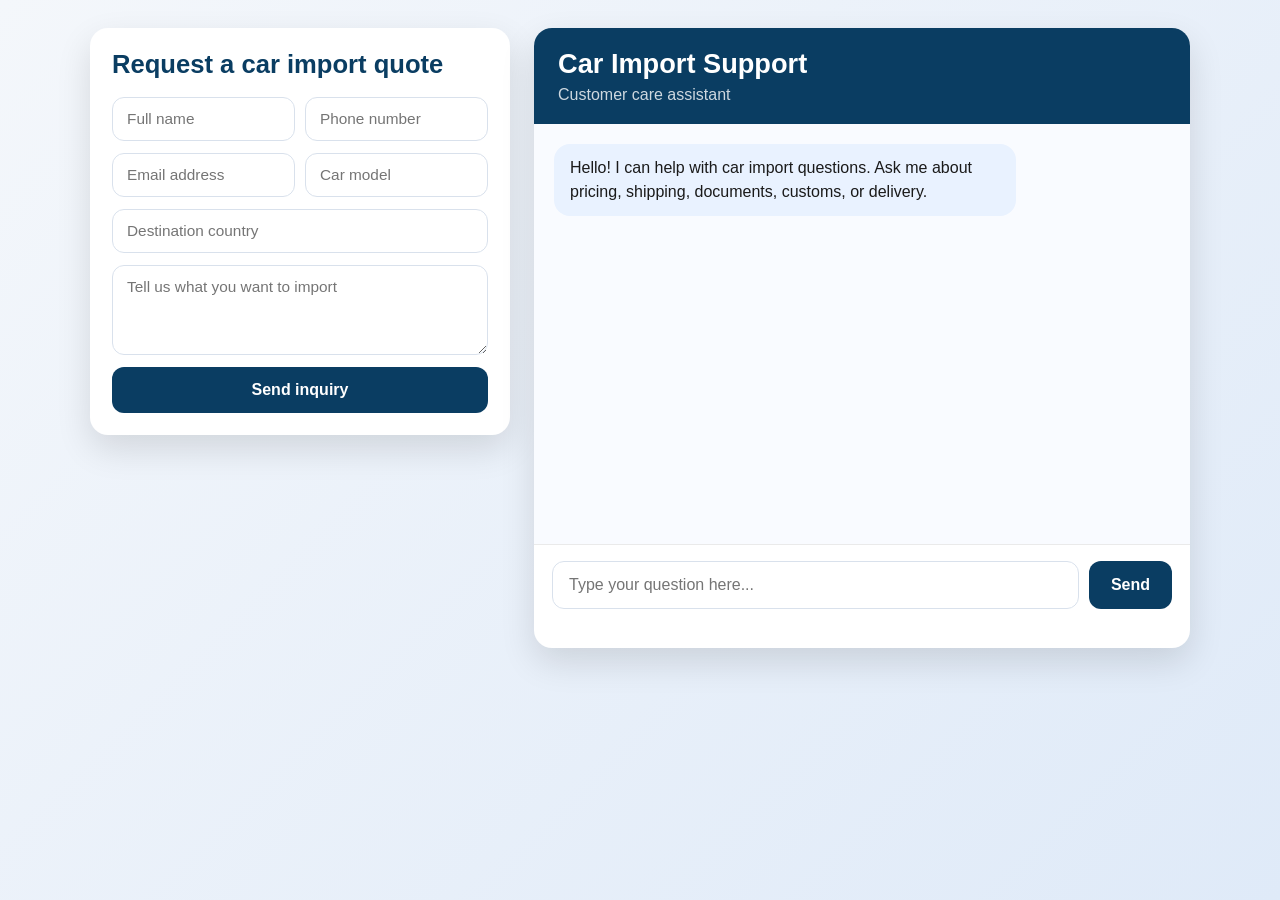
<file: index.html>
<!DOCTYPE html>
<html lang="en">
  <head>
    <meta charset="UTF-8" />
    <meta name="viewport" content="width=device-width, initial-scale=1.0" />
    <title>Car Import Customer Care</title>
    <link rel="stylesheet" href="assets/styles.css" />
  </head>
  <body>
    <div class="page-shell">
      <section class="lead-panel">
        <h2>Request a car import quote</h2>
        <form id="leadForm" class="lead-form">
          <div class="field-row">
            <input type="text" name="name" placeholder="Full name" required />
            <input type="tel" name="phone" placeholder="Phone number" required />
          </div>

          <div class="field-row">
            <input type="email" name="email" placeholder="Email address" required />
            <input type="text" name="car_model" placeholder="Car model" required />
          </div>

          <div class="field-row single">
            <input type="text" name="country" placeholder="Destination country" required />
          </div>

          <textarea name="message" rows="3" placeholder="Tell us what you want to import"></textarea>
          <button type="submit">Send inquiry</button>
        </form>
      </section>

      <div class="chat-wrapper">
        <header class="chat-header">
          <div>
            <h1>Car Import Support</h1>
            <p>Customer care assistant</p>
          </div>
        </header>

        <main class="chat-window" id="chatWindow">
          <div class="message bot">
            <p>Hello! I can help with car import questions. Ask me about pricing, shipping, documents, customs, or delivery.</p>
          </div>
        </main>

        <form id="chatForm" class="chat-form">
          <input
            id="userInput"
            type="text"
            placeholder="Type your question here..."
            autocomplete="off"
            required
          />
          <button type="submit">Send</button>
        </form>
      </div>
    </div>

    <script src="assets/app.js"></script>
  </body>
</html>
</file>
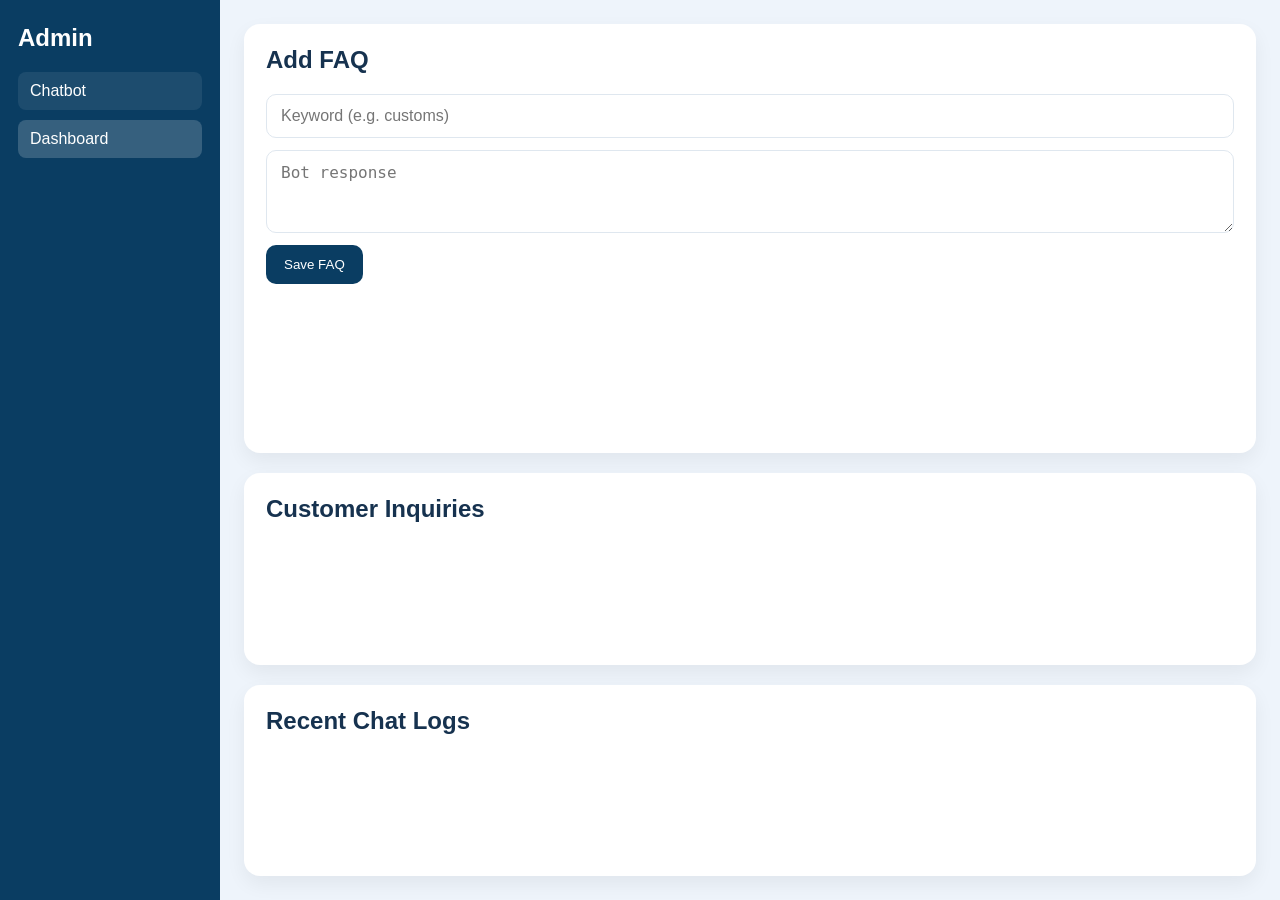
<file: admin.html>
<!DOCTYPE html>
<html lang="en">
  <head>
    <meta charset="UTF-8" />
    <meta name="viewport" content="width=device-width, initial-scale=1.0" />
    <title>Car Import Admin Dashboard</title>
    <link rel="stylesheet" href="assets/admin.css" />
  </head>
  <body>
    <div class="admin-shell">
      <aside class="sidebar">
        <h1>Admin</h1>
        <nav>
          <a href="index.html">Chatbot</a>
          <a href="admin.html" class="active">Dashboard</a>
        </nav>
      </aside>

      <main class="content">
        <section class="panel">
          <h2>Add FAQ</h2>
          <form id="faqForm" class="faq-form">
            <input type="text" id="faqKeyword" placeholder="Keyword (e.g. customs)" required />
            <textarea id="faqResponse" rows="3" placeholder="Bot response" required></textarea>
            <button type="submit">Save FAQ</button>
          </form>
          <div id="faqStatus" class="status"></div>
          <div id="faqList" class="list-box" style="margin-top: 16px;"></div>
        </section>

        <section class="panel">
          <h2>Customer Inquiries</h2>
          <div id="inquiriesList" class="list-box"></div>
        </section>

        <section class="panel">
          <h2>Recent Chat Logs</h2>
          <div id="logsList" class="list-box"></div>
        </section>
      </main>
    </div>

    <script src="assets/admin.js"></script>
  </body>
</html>
</file>
<file: assets/styles.css>
* {
  box-sizing: border-box;
}

body {
  margin: 0;
  font-family: Arial, sans-serif;
  background: linear-gradient(135deg, #f4f7fb, #dfeaf8);
  min-height: 100vh;
  padding: 28px 18px;
}

.page-shell {
  width: min(1100px, 100%);
  margin: 0 auto;
  display: grid;
  grid-template-columns: 420px 1fr;
  gap: 24px;
  align-items: start;
}

.lead-panel,
.chat-wrapper {
  background: #fff;
  border-radius: 18px;
  box-shadow: 0 14px 35px rgba(0, 0, 0, 0.12);
  overflow: hidden;
}

.lead-panel {
  padding: 22px;
}

.lead-panel h2 {
  margin-top: 0;
  margin-bottom: 18px;
  color: #0a3d62;
  font-size: 1.6rem;
}

.lead-form {
  display: flex;
  flex-direction: column;
  gap: 12px;
}

.field-row {
  display: grid;
  grid-template-columns: 1fr 1fr;
  gap: 10px;
}

.field-row.single {
  grid-template-columns: 1fr;
}

.lead-form input,
.lead-form textarea {
  width: 100%;
  padding: 12px 14px;
  border: 1px solid #d9e1ec;
  border-radius: 12px;
  font-size: 0.96rem;
  font-family: inherit;
}

.lead-form textarea {
  resize: vertical;
  min-height: 90px;
}

.lead-form button,
.chat-form button {
  border: none;
  background: #0a3d62;
  color: #fff;
  padding: 14px 22px;
  border-radius: 12px;
  cursor: pointer;
  font-size: 1rem;
  font-weight: 600;
}

.lead-form button:hover,
.chat-form button:hover {
  background: #08314d;
}

.chat-wrapper {
  min-height: 620px;
}

.chat-header {
  background: #0a3d62;
  color: #fff;
  padding: 20px 24px;
}

.chat-header h1 {
  margin: 0;
  font-size: 1.7rem;
}

.chat-header p {
  margin: 6px 0 0;
  opacity: 0.8;
}

.chat-window {
  height: 420px;
  overflow-y: auto;
  padding: 20px;
  background: #f9fbff;
}

.message {
  margin-bottom: 14px;
  display: flex;
}

.message p {
  max-width: 75%;
  padding: 12px 16px;
  border-radius: 16px;
  line-height: 1.5;
  margin: 0;
}

.message.user {
  justify-content: flex-end;
}

.message.user p {
  background: #0a3d62;
  color: #fff;
}

.message.bot p {
  background: #e9f2ff;
  color: #1a1a1a;
}

.chat-form {
  display: flex;
  gap: 10px;
  padding: 16px 18px 20px;
  background: #fff;
  border-top: 1px solid #eaeaea;
}

.chat-form input {
  flex: 1;
  padding: 14px 16px;
  border: 1px solid #d9e1ec;
  border-radius: 12px;
  font-size: 1rem;
}

@media (max-width: 900px) {
  .page-shell {
    grid-template-columns: 1fr;
  }
}

@media (max-width: 600px) {
  .field-row {
    grid-template-columns: 1fr;
  }

  .chat-window {
    height: 60vh;
  }

  .chat-form {
    flex-direction: column;
  }
}
</file>
<file: assets/admin.css>
* { box-sizing: border-box; }

body {
  margin: 0;
  font-family: Arial, sans-serif;
  background: #eef4fb;
  color: #16324f;
}

.admin-shell {
  display: grid;
  grid-template-columns: 220px 1fr;
  min-height: 100vh;
}

.sidebar {
  background: #0a3d62;
  color: #fff;
  padding: 24px 18px;
}

.sidebar h1 {
  margin-top: 0;
}

.sidebar nav {
  display: flex;
  flex-direction: column;
  gap: 10px;
  margin-top: 20px;
}

.sidebar a {
  color: #fff;
  text-decoration: none;
  background: rgba(255,255,255,0.08);
  padding: 10px 12px;
  border-radius: 8px;
}

.sidebar a.active {
  background: rgba(255,255,255,0.18);
}

.content {
  padding: 24px;
  display: grid;
  gap: 20px;
}

.panel {
  background: #fff;
  border-radius: 16px;
  box-shadow: 0 8px 20px rgba(0,0,0,0.06);
  padding: 22px;
}

.panel h2 {
  margin-top: 0;
}

.faq-form {
  display: flex;
  flex-direction: column;
  gap: 12px;
}

.faq-form input,
.faq-form textarea {
  width: 100%;
  border: 1px solid #dfe7ef;
  border-radius: 10px;
  padding: 12px 14px;
  font-size: 1rem;
}

.faq-form button {
  width: fit-content;
  border: none;
  background: #0a3d62;
  color: #fff;
  padding: 12px 18px;
  border-radius: 10px;
  cursor: pointer;
}

.status {
  margin-top: 12px;
  min-height: 20px;
  color: #056b42;
}

.list-box {
  display: flex;
  flex-direction: column;
  gap: 10px;
  max-height: 300px;
  overflow-y: auto;
}

.list-item {
  border: 1px solid #ebf0f5;
  border-radius: 10px;
  padding: 12px 14px;
  background: #f9fbff;
}

@media (max-width: 760px) {
  .admin-shell {
    grid-template-columns: 1fr;
  }
}
</file>
